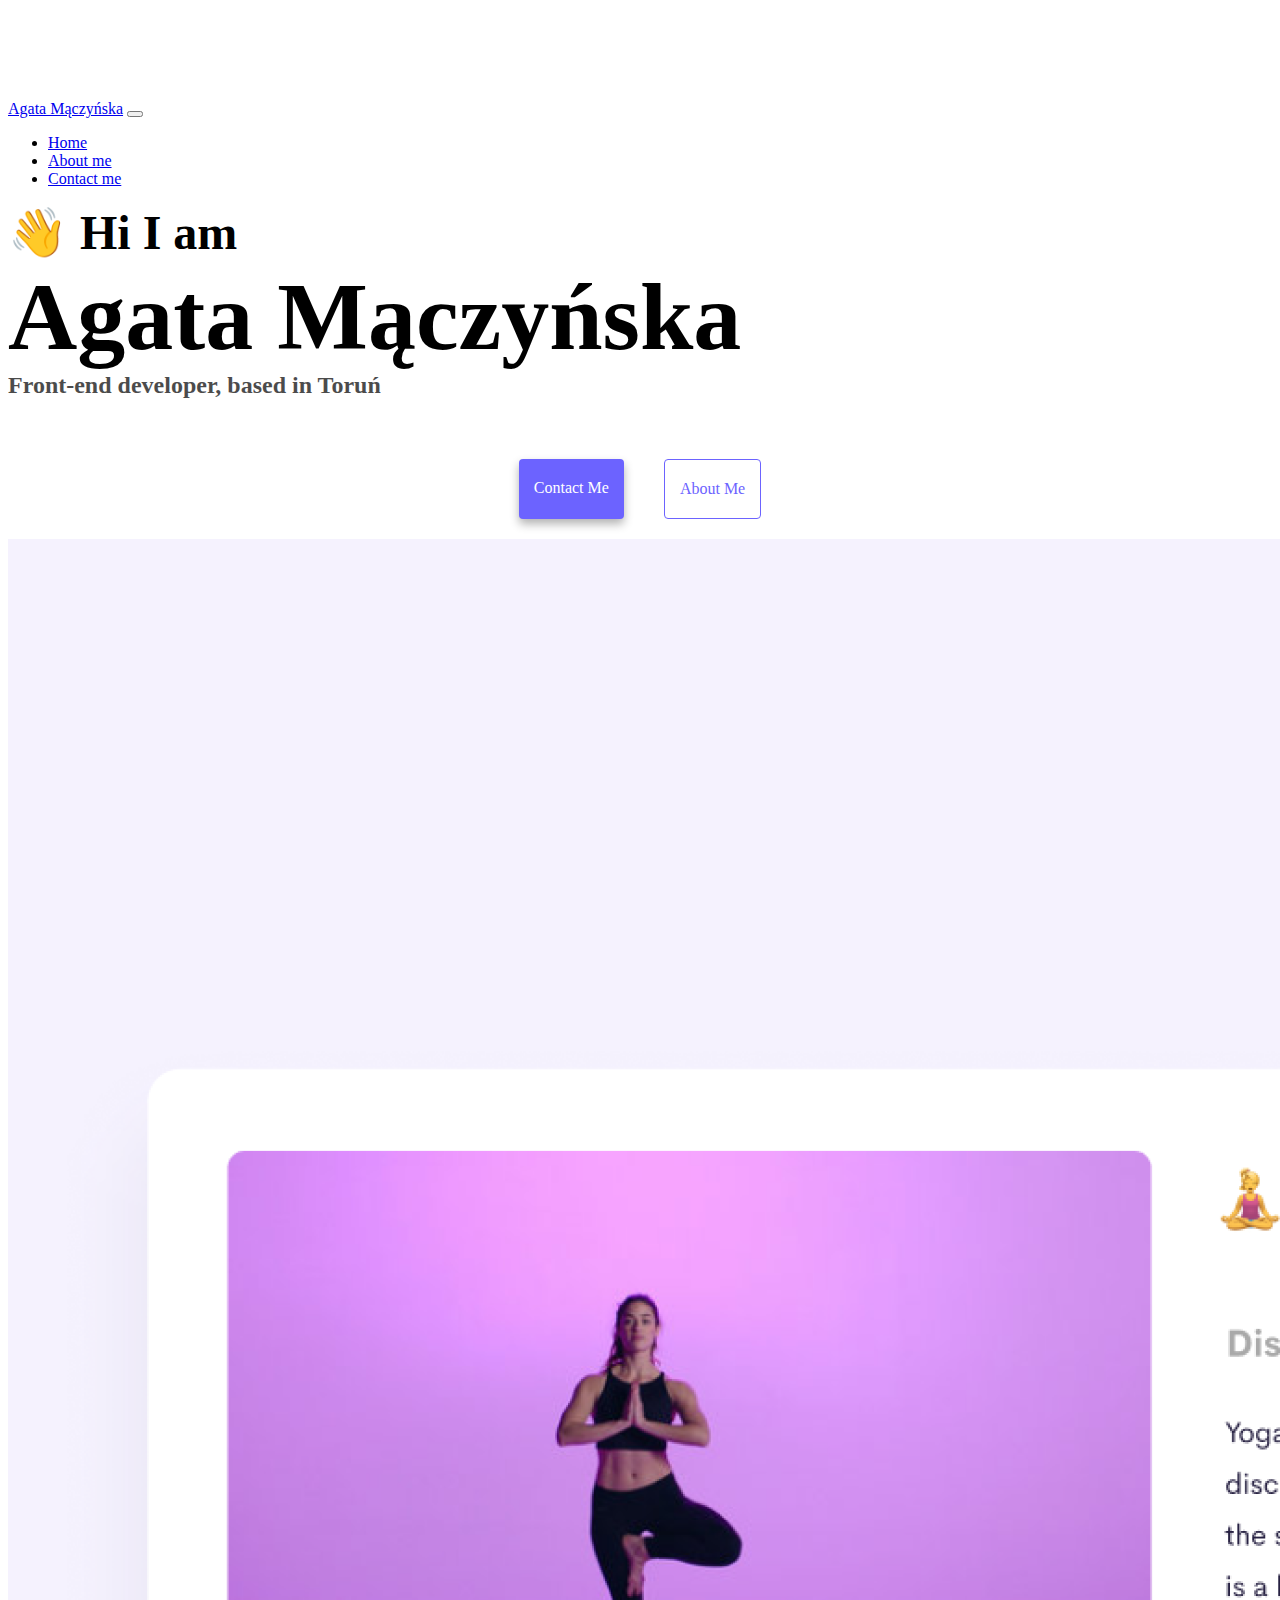
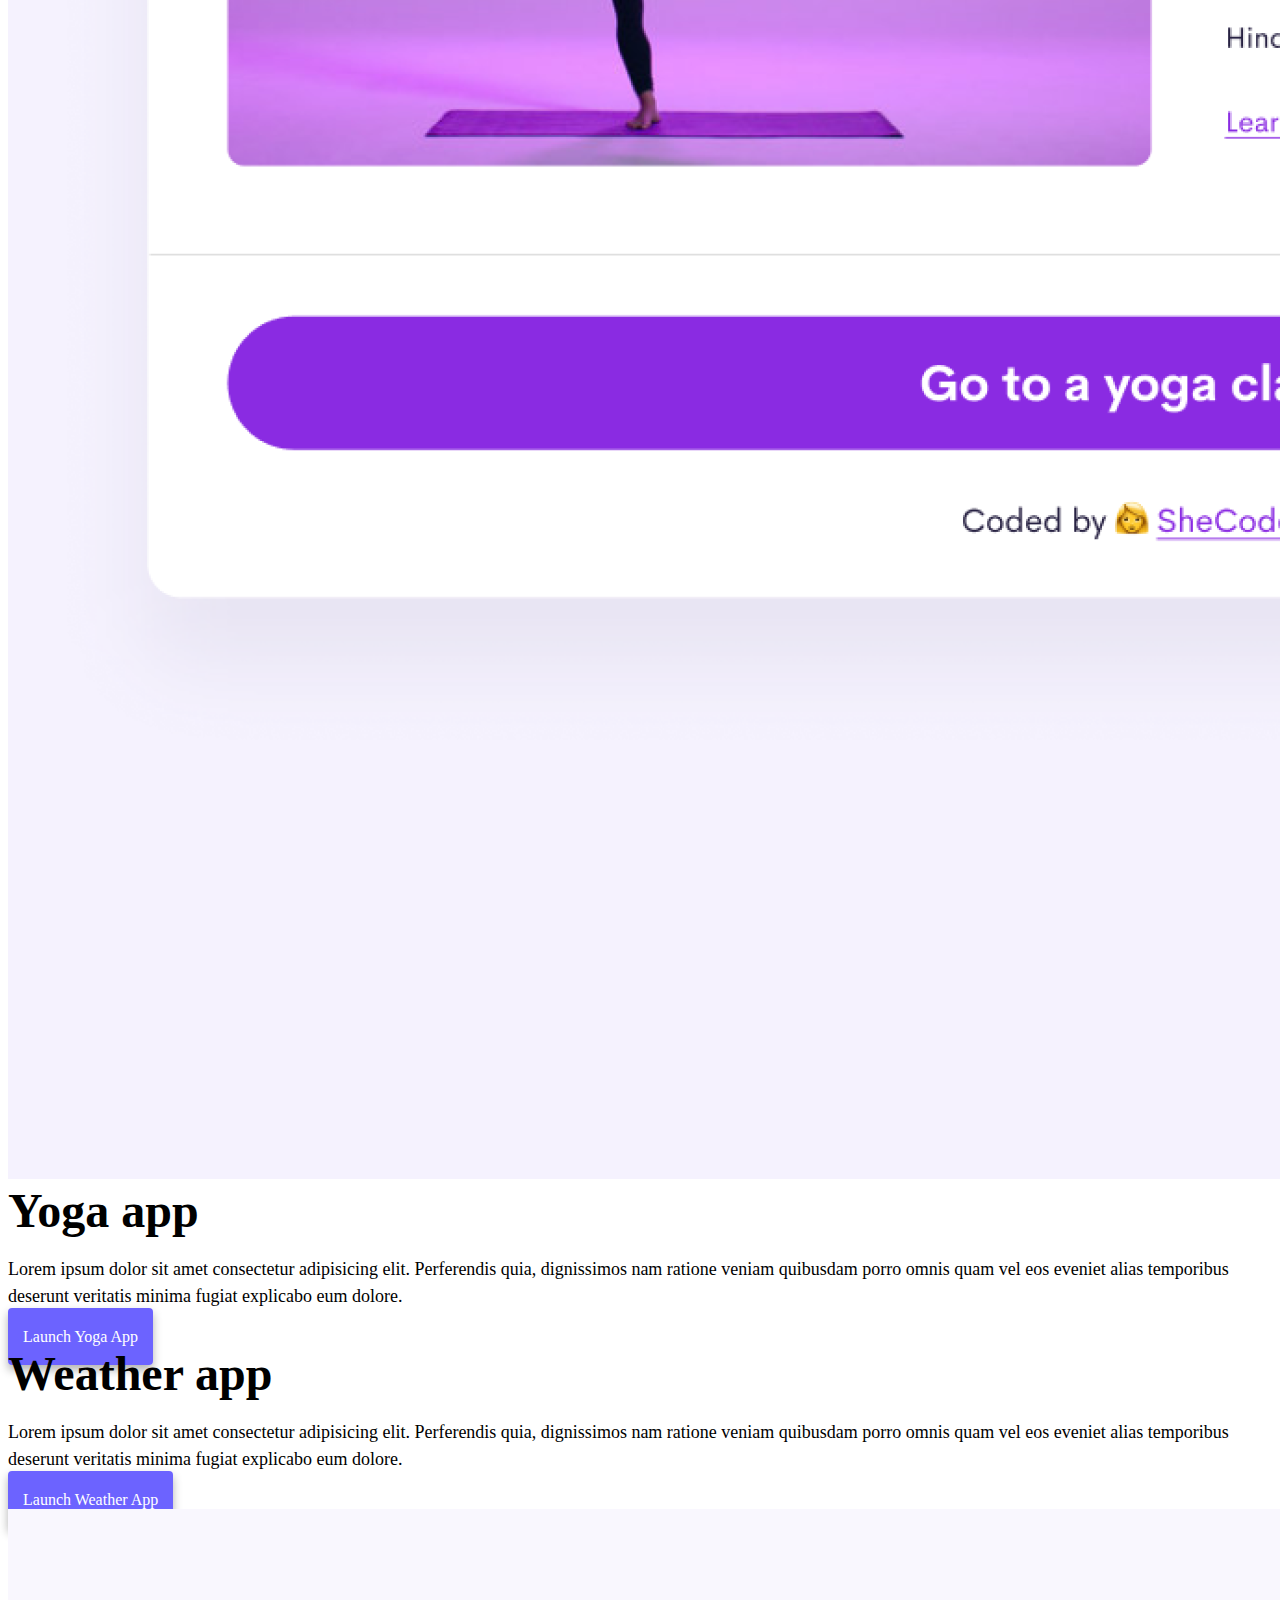
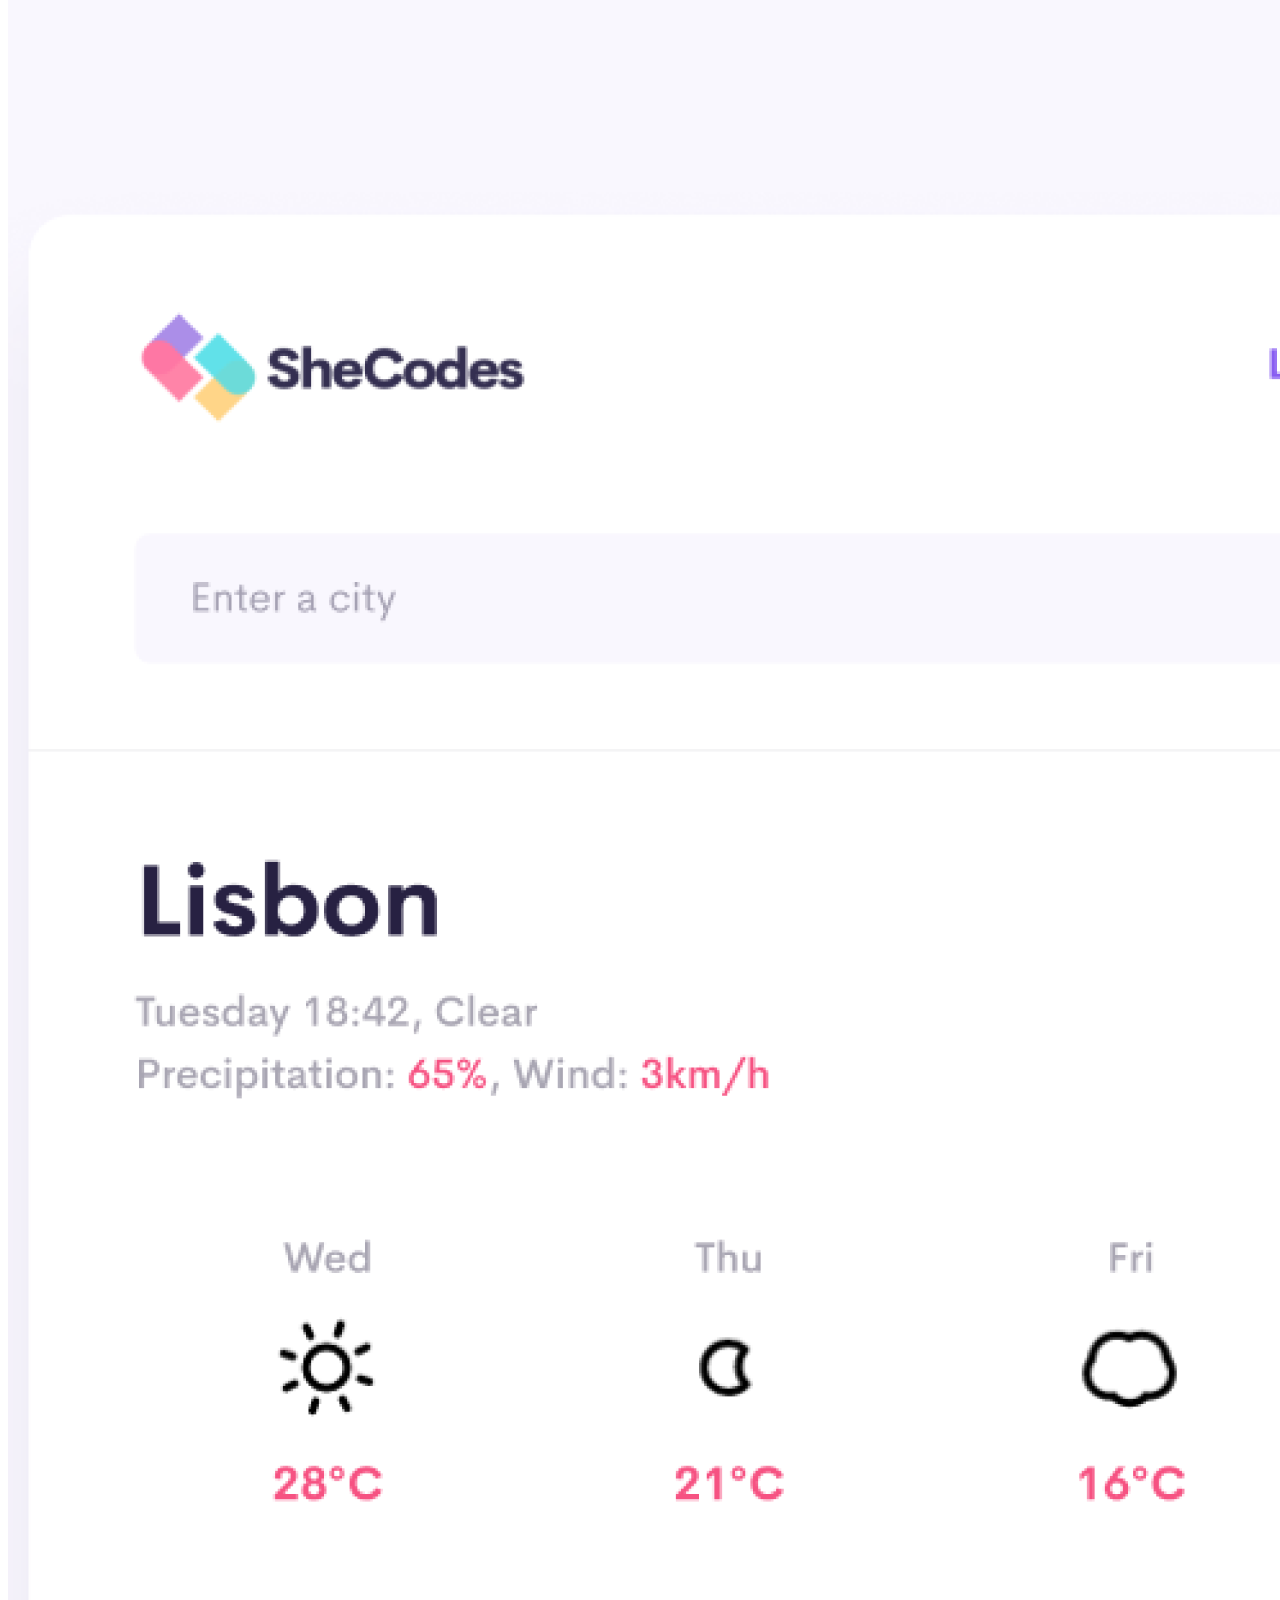
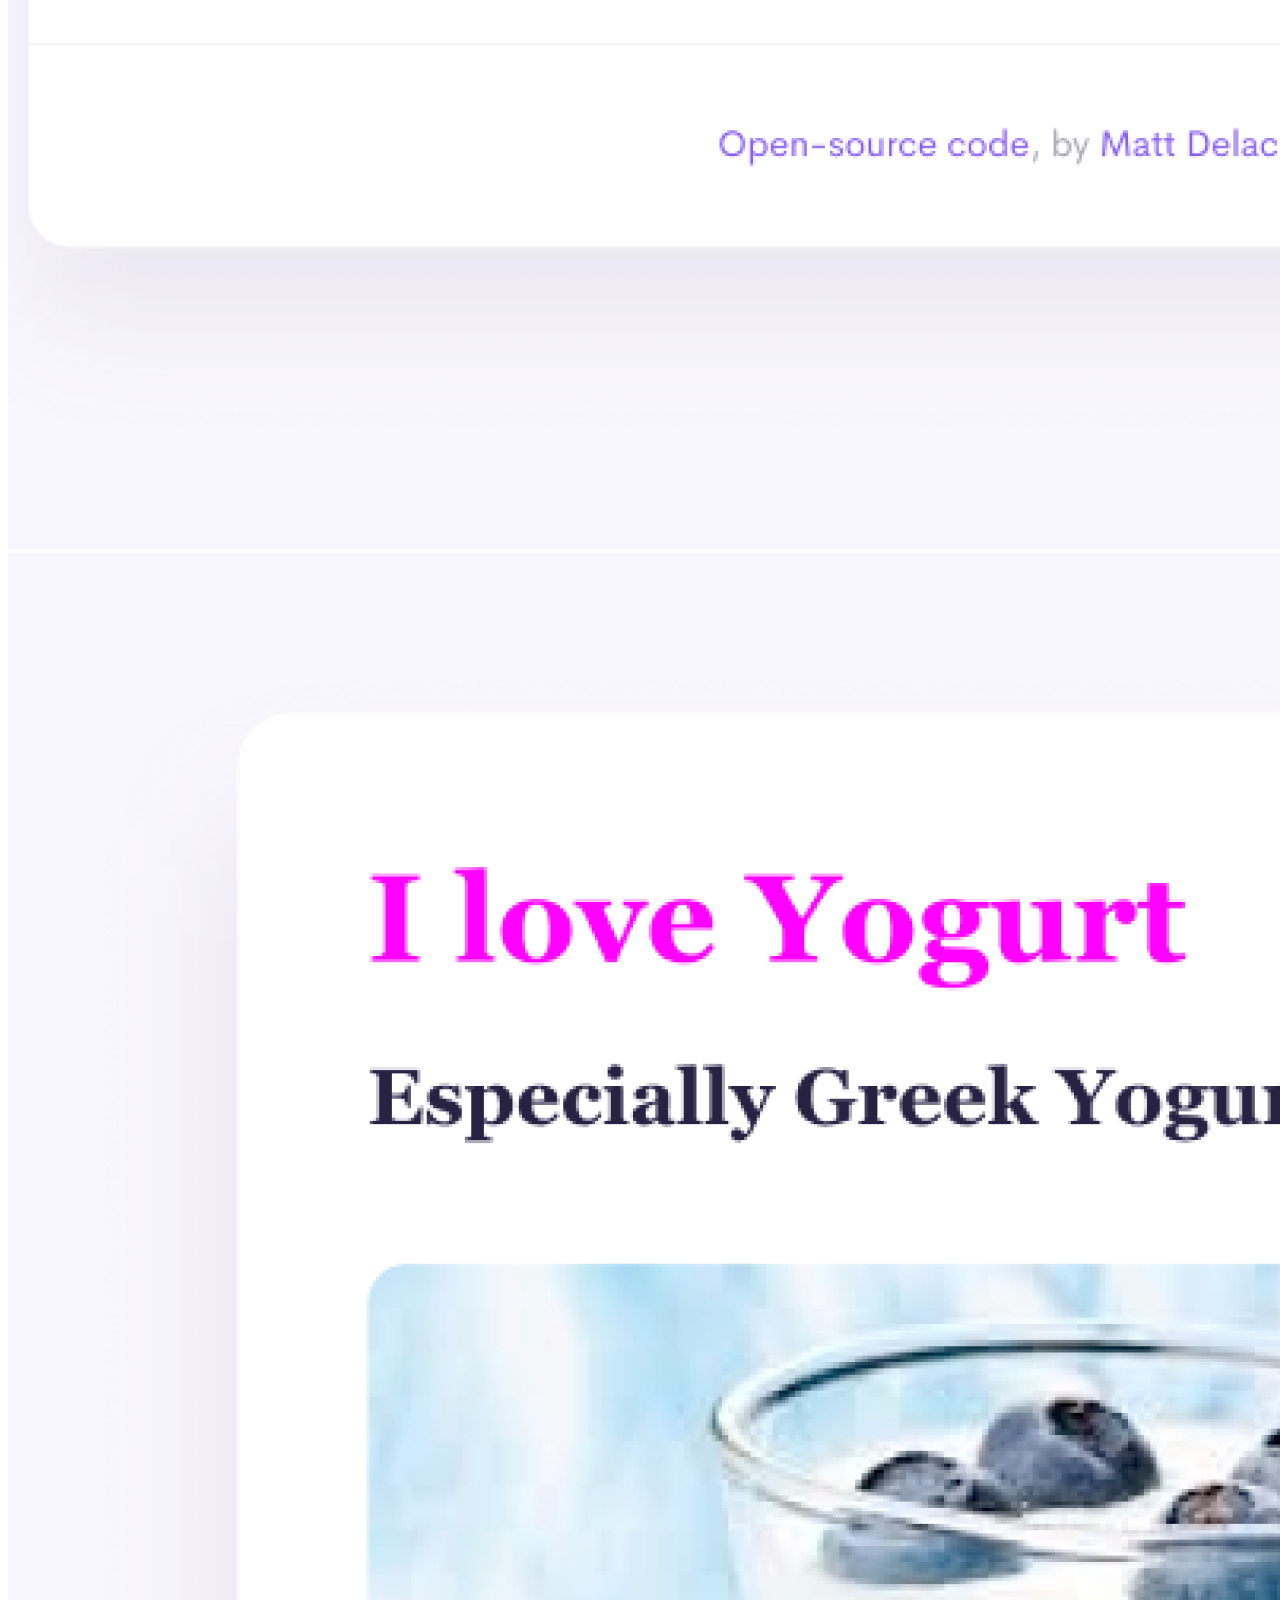
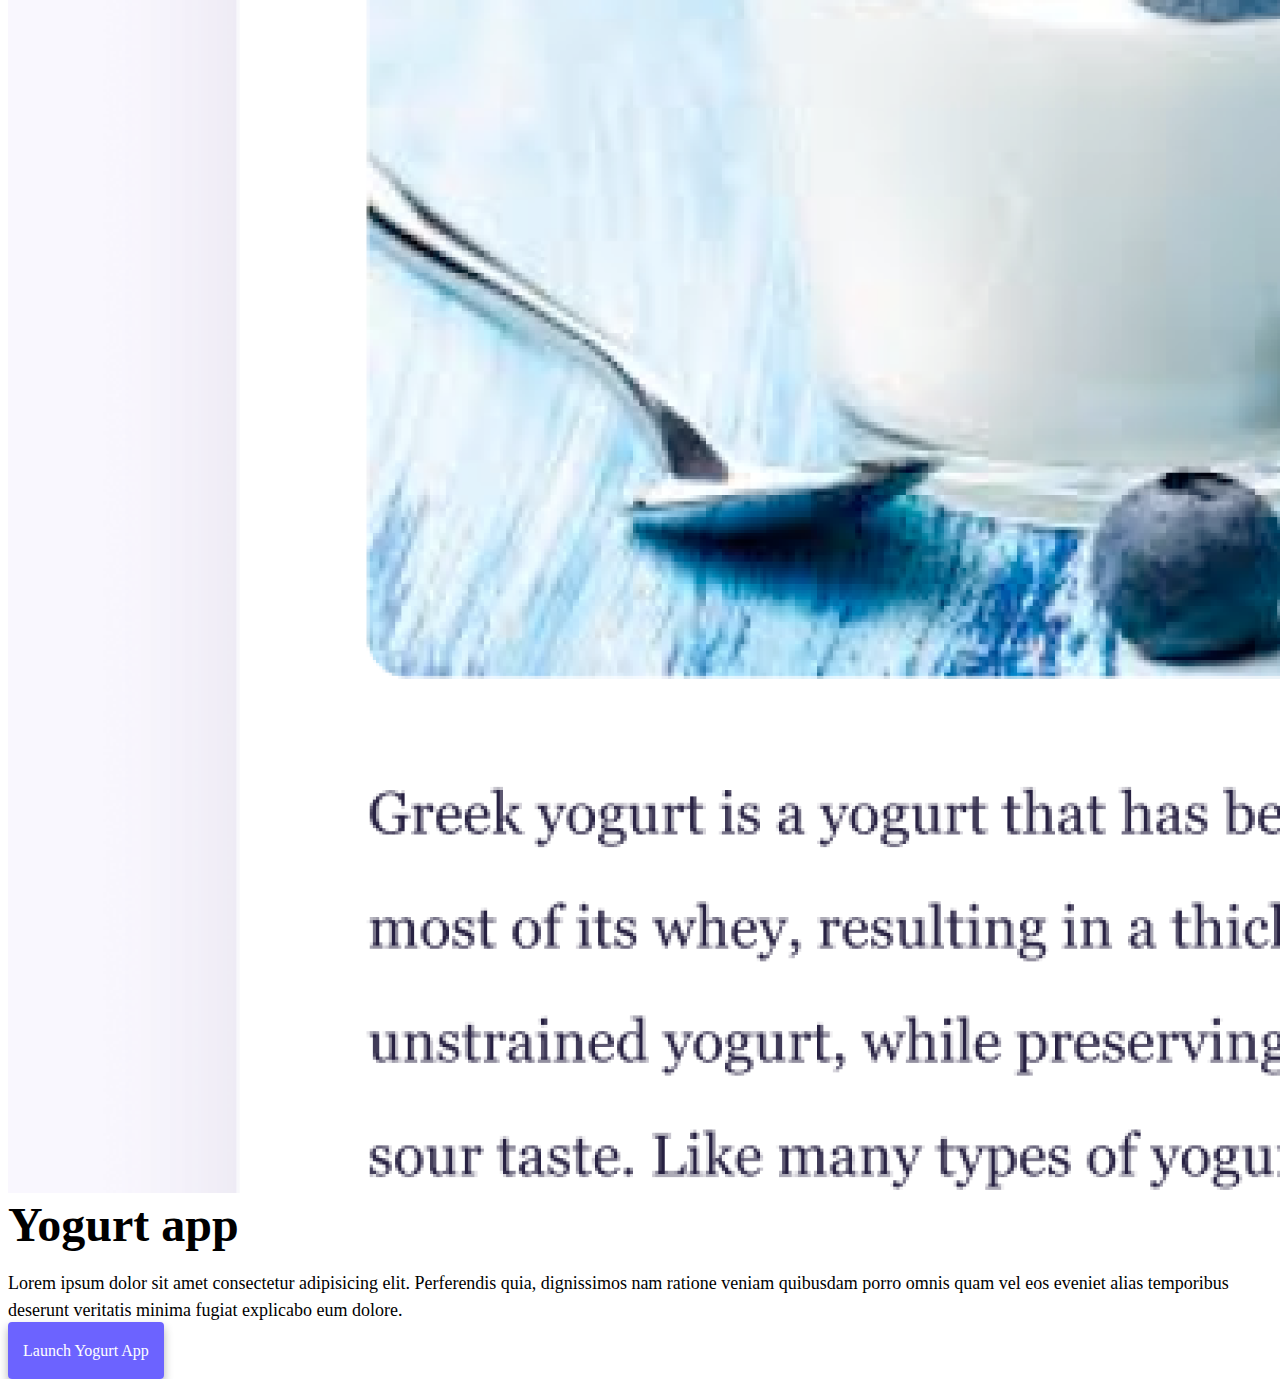
<file: index.html>
<!DOCTYPE html>
<html lang="en">
  <head>
    <meta charset="UTF-8" />
    <meta http-equiv="X-UA-Compatible" content="IE=edge" />
    <meta name="viewport" content="width=device-width, initial-scale=1.0" />
    <meta
      name="description"
      content="Agata Mączyńska is a front-end developer based in Poland."
    />
    <title>Front End Developer - Agata Mączyńska</title>
    <link
      href="https://cdn.jsdelivr.net/npm/bootstrap@5.0.0-beta2/dist/css/bootstrap.min.css"
      rel="stylesheet"
      integrity="sha384-BmbxuPwQa2lc/FVzBcNJ7UAyJxM6wuqIj61tLrc4wSX0szH/Ev+nYRRuWlolflfl"
      crossorigin="anonymous"
    />
    <script
      src="https://cdn.jsdelivr.net/npm/bootstrap@5.0.0-beta2/dist/js/bootstrap.bundle.min.js"
      integrity="sha384-b5kHyXgcpbZJO/tY9Ul7kGkf1S0CWuKcCD38l8YkeH8z8QjE0GmW1gYU5S9FOnJ0"
      crossorigin="anonymous"
    ></script>
    <link rel="stylesheet" href="src/style.css" />
  </head>
  <body>
    <nav class="navbar navbar-expand-lg navbar-light bg-light fixed-top">
      <div class="container">
        <a class="navbar-brand" href="index.html">Agata Mączyńska</a>
        <button
          class="navbar-toggler"
          type="button"
          data-bs-toggle="collapse"
          data-bs-target="#navbarNav"
          aria-controls="navbarNav"
          aria-expanded="false"
          aria-label="Toggle navigation"
        >
          <span class="navbar-toggler-icon"></span>
        </button>
        <div class="collapse navbar-collapse" id="navbarNav">
          <ul class="navbar-nav">
            <li class="nav-item">
              <a class="nav-link active" aria-current="page" href="index.html"
                >Home</a
              >
            </li>
            <li class="nav-item">
              <a class="nav-link" href="about-me.html">About me</a>
            </li>
            <li class="nav-item">
              <a class="nav-link" href="about-me.html">Contact me</a>
            </li>
          </ul>
        </div>
      </div>
    </nav>
    <h2 class="text-center">👋 Hi I am</h2>
    <h1 class="text-center">Agata Mączyńska</h1>
    <h3 class="text-center">Front-end developer, based in Toruń</h3>
    <div class="navigation-links mb-5">
      <a href="about-me.html#contact" title="Contact Me" class="primary-link"
        >Contact me</a
      >
      <a href="about-me.html" class="secondary-link" title="About Me"
        >About me</a
      >
    </div>
    <div class="container">
      <div class="row">
        <div class="col-6 d-none d-sm-block">
          <img src="images/yoga.png" class="img-fluid rounded" />
        </div>
        <div class="col">
          <h2 class="mb-3">Yoga app</h2>
          <p>
            Lorem ipsum dolor sit amet consectetur adipisicing elit. Perferendis
            quia, dignissimos nam ratione veniam quibusdam porro omnis quam vel
            eos eveniet alias temporibus deserunt veritatis minima fugiat
            explicabo eum dolore.
          </p>
          <div class="mt-5">
            <a href="#" class="primary-link" title="Yoga Project"
              >Launch Yoga App</a
            >
          </div>
        </div>
      </div>
      <div class="row mt-5">
        <div class="col">
          <h2 class="mb-3">Weather app</h2>
          <p>
            Lorem ipsum dolor sit amet consectetur adipisicing elit. Perferendis
            quia, dignissimos nam ratione veniam quibusdam porro omnis quam vel
            eos eveniet alias temporibus deserunt veritatis minima fugiat
            explicabo eum dolore.
          </p>
          <div class="mt-5">
            <a href="#" class="primary-link" title="Weather Project"
              >Launch Weather App</a
            >
          </div>
        </div>
        <div class="col-6 d-none d-sm-block">
          <img src="images/weather.png" class="img-fluid rounded" />
        </div>
      </div>
      <div class="row mt-5">
        <div class="col-6 d-none d-sm-block">
          <img src="images/yogurt.png" class="img-fluid rounded" />
        </div>
        <div class="col">
          <h2 class="mb-3">Yogurt app</h2>
          <p>
            Lorem ipsum dolor sit amet consectetur adipisicing elit. Perferendis
            quia, dignissimos nam ratione veniam quibusdam porro omnis quam vel
            eos eveniet alias temporibus deserunt veritatis minima fugiat
            explicabo eum dolore.
          </p>
          <div class="mt-5">
            <a href="#" class="primary-link" title="Yogurt Project"
              >Launch Yogurt App</a
            >
          </div>
        </div>
      </div>
    </div>
  </body>
</html>
</file>
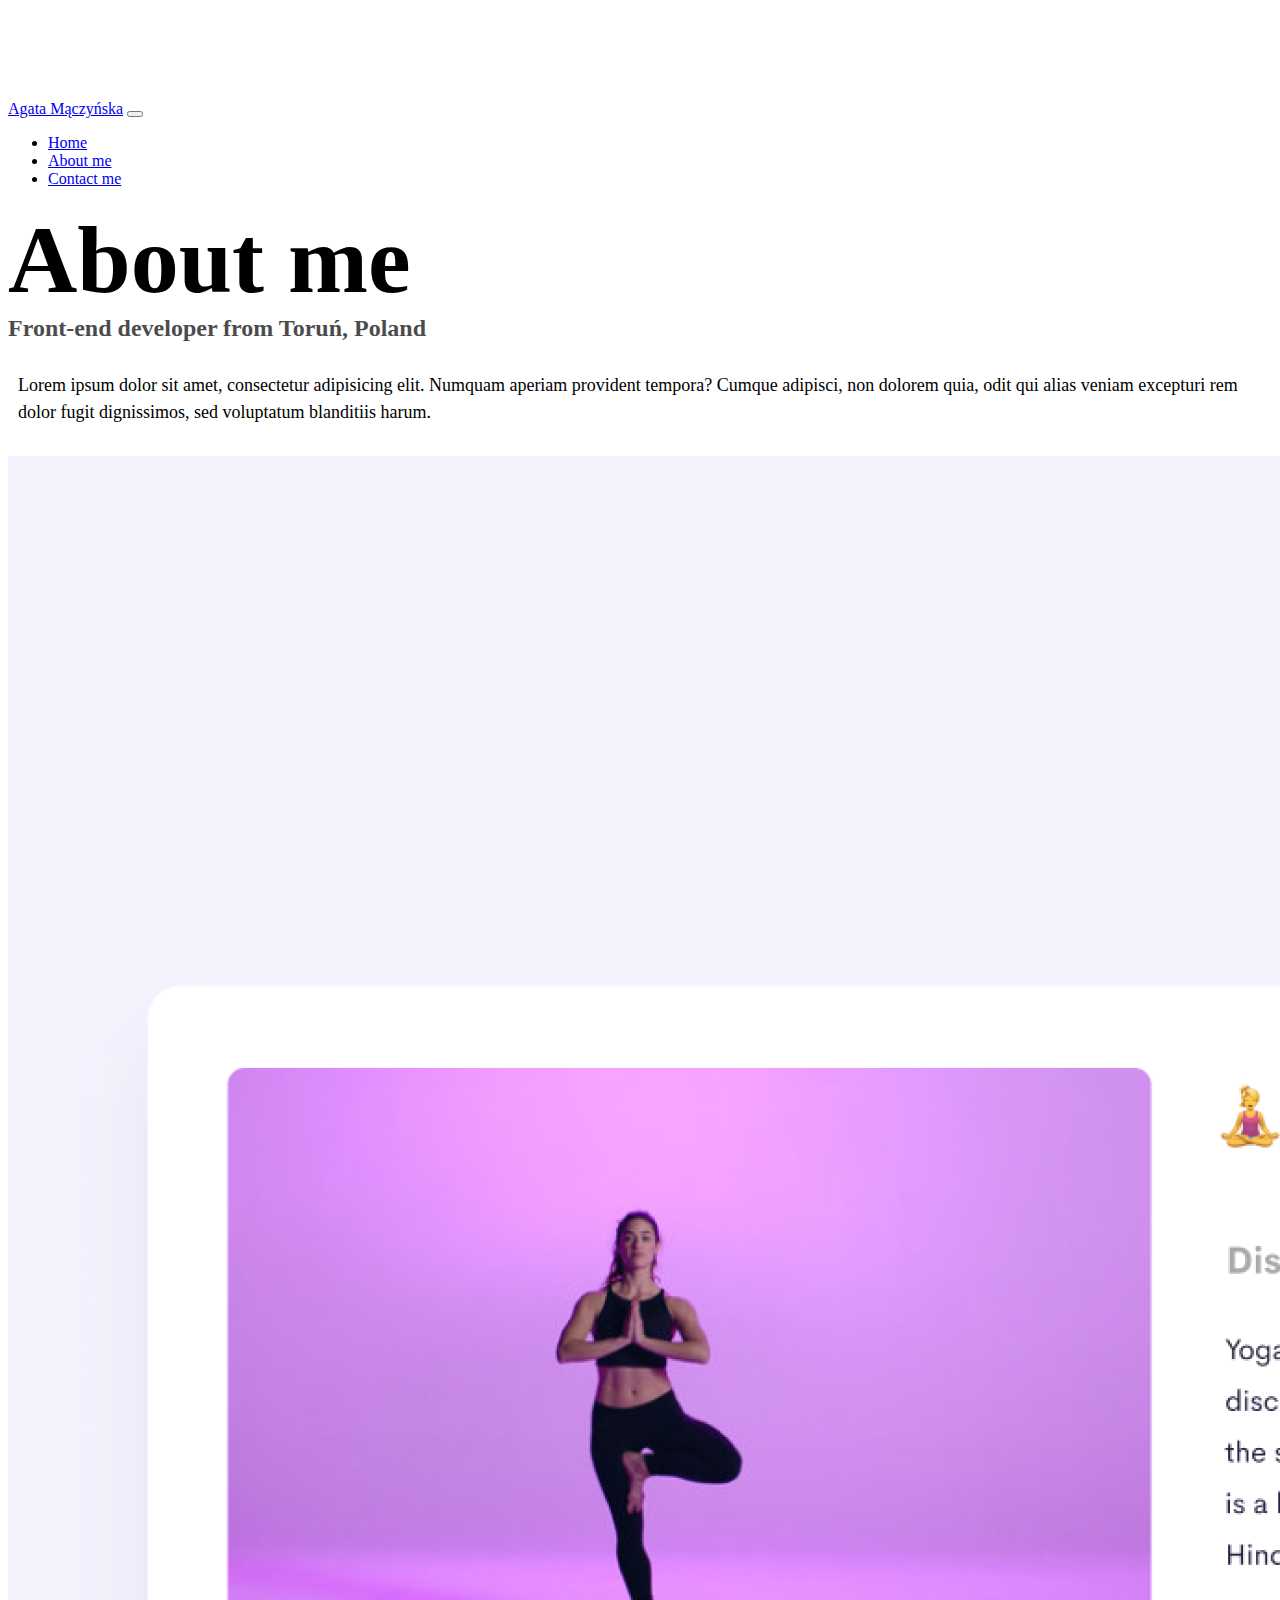
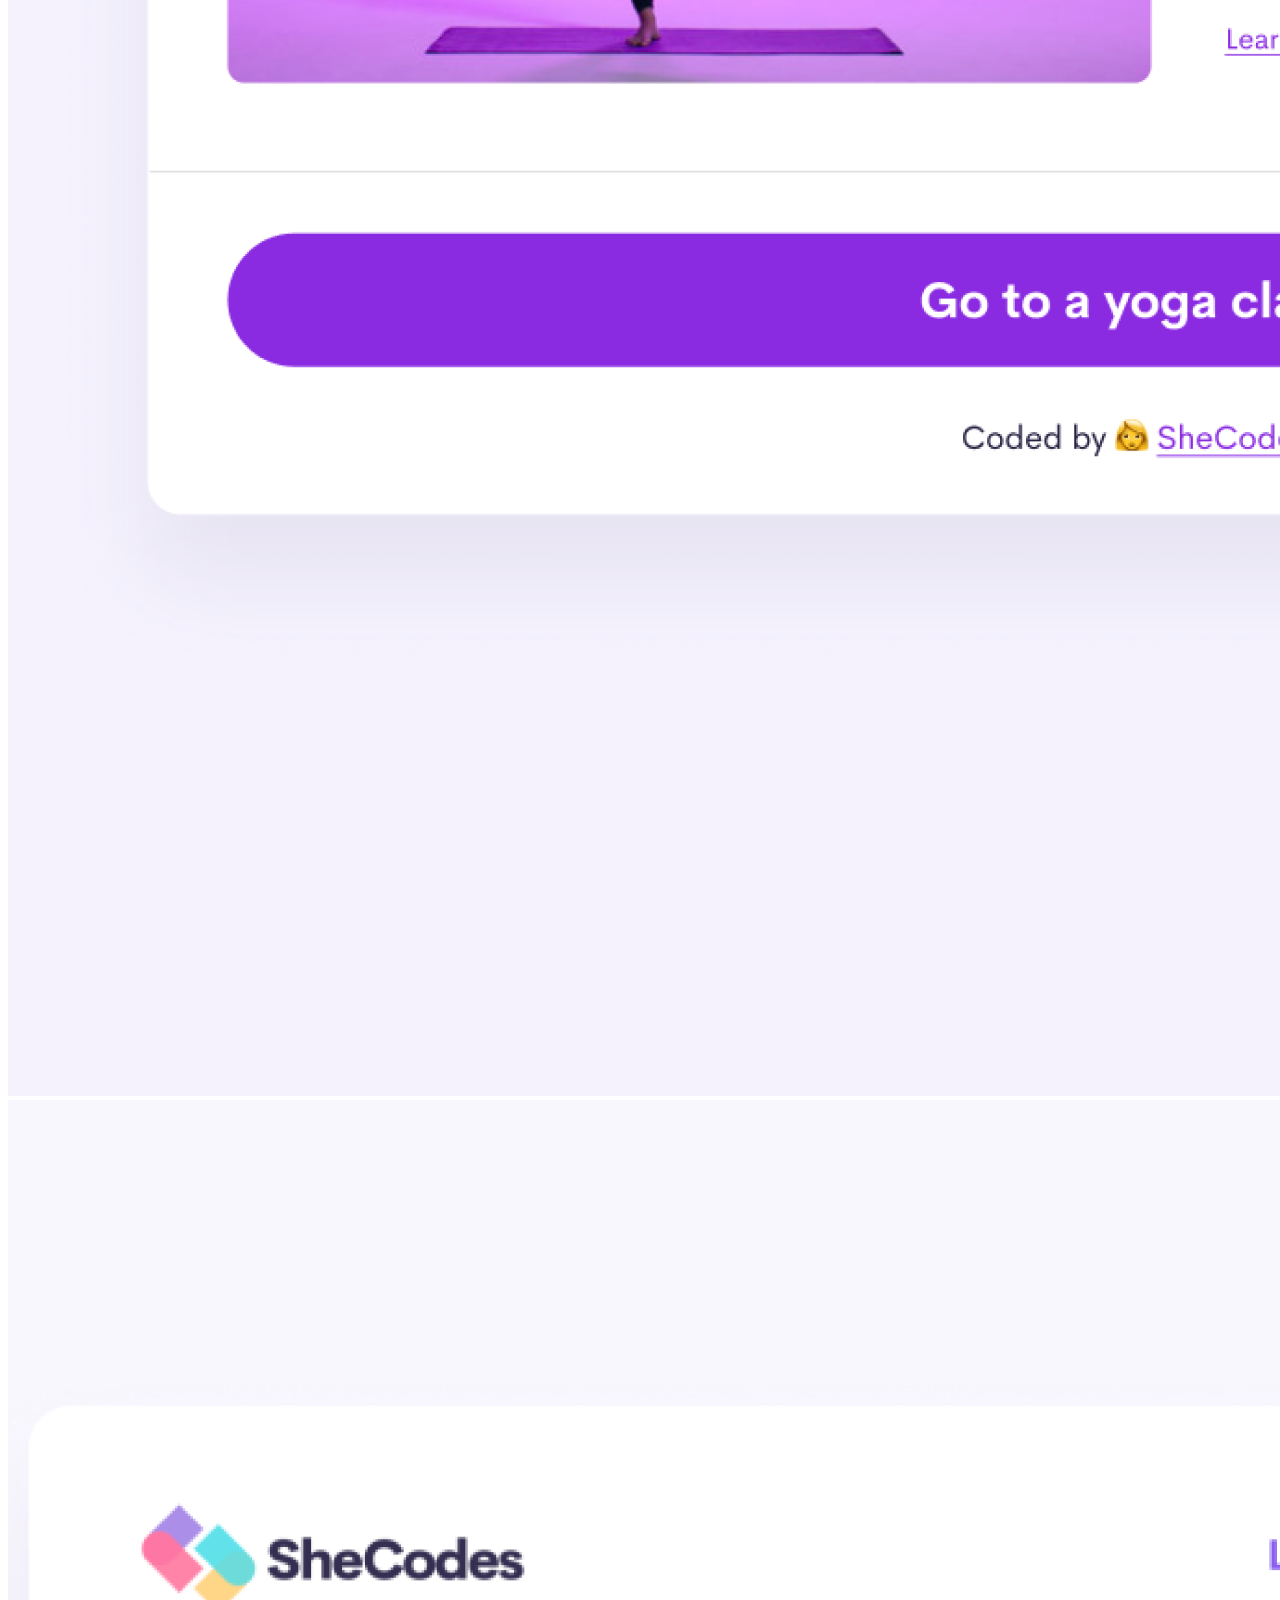
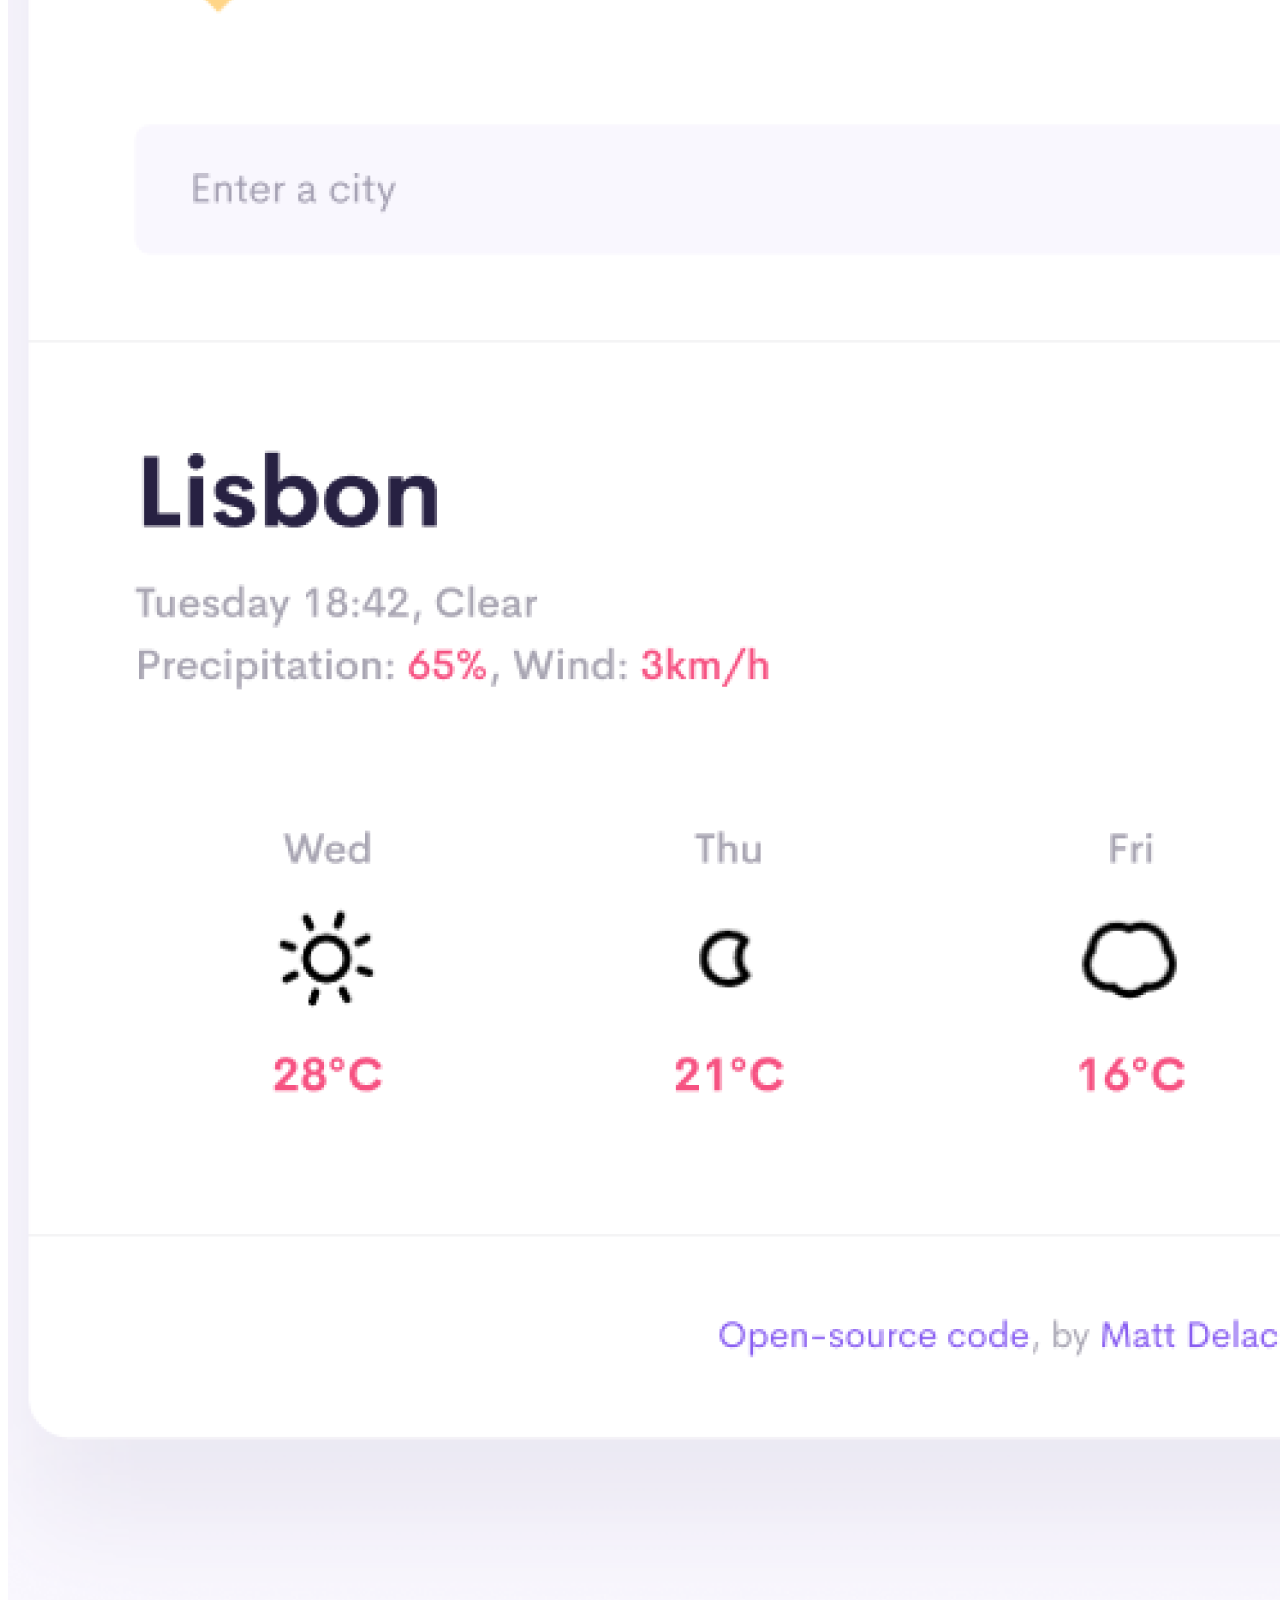
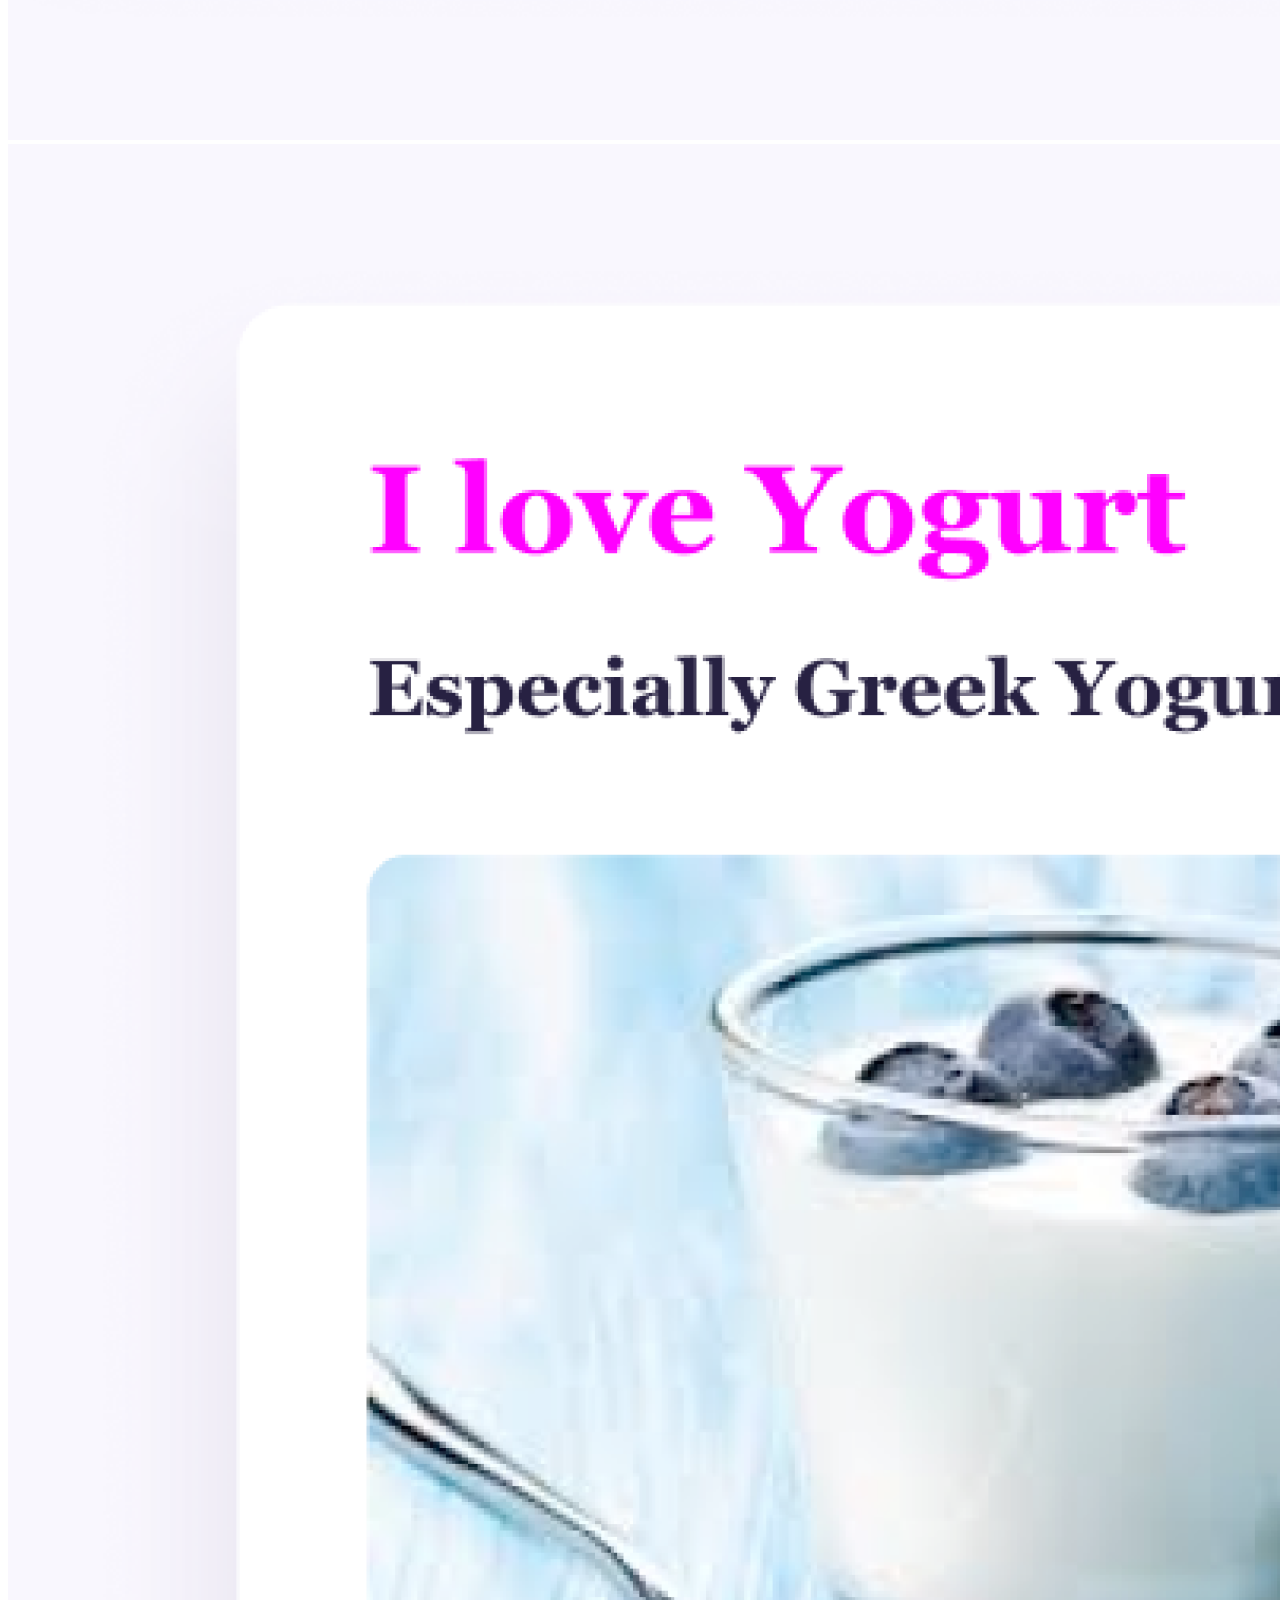
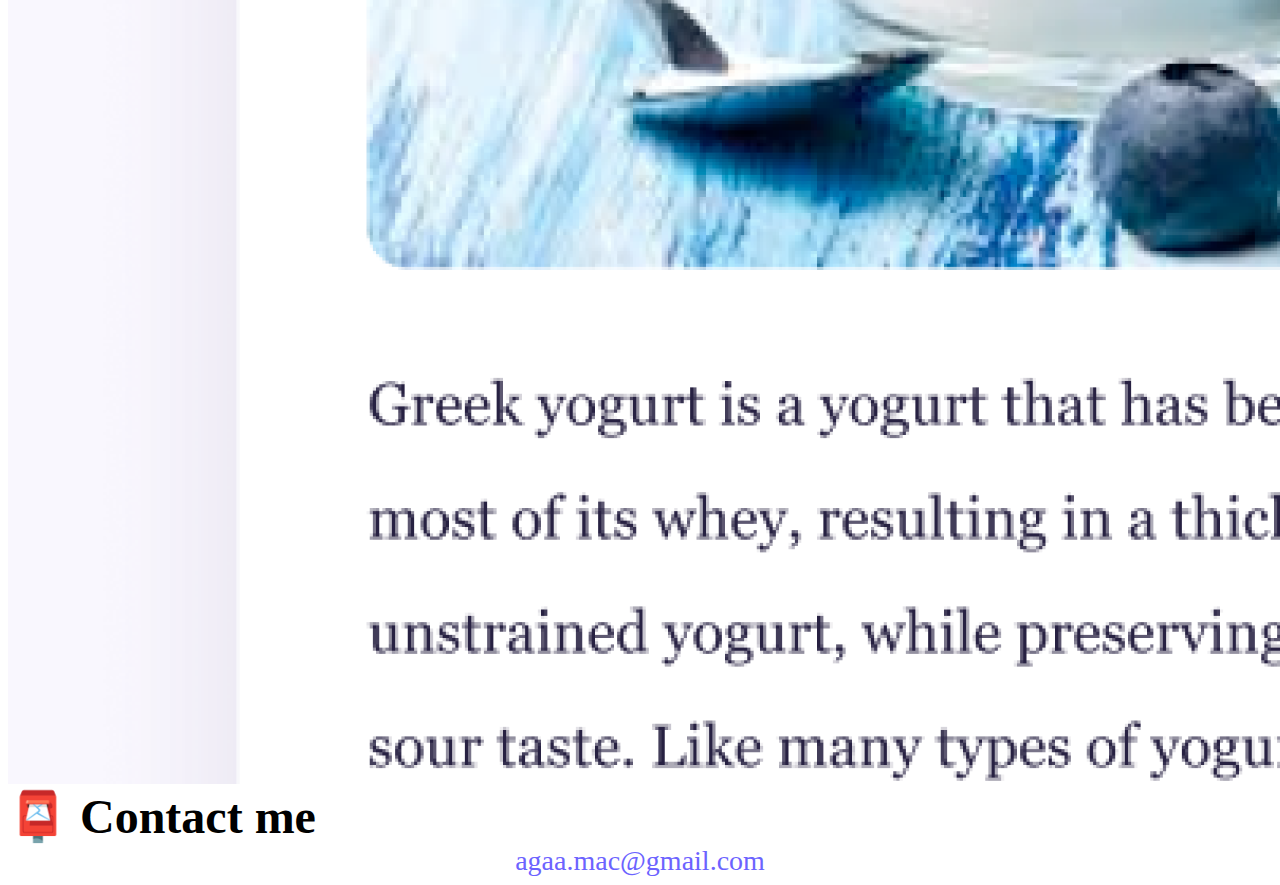
<file: about-me.html>
<!DOCTYPE html>
<html lang="en">
  <head>
    <meta charset="UTF-8" />
    <meta http-equiv="X-UA-Compatible" content="IE=edge" />
    <meta name="viewport" content="width=device-width, initial-scale=1.0" />
    <link
      href="https://cdn.jsdelivr.net/npm/bootstrap@5.0.0-beta2/dist/css/bootstrap.min.css"
      rel="stylesheet"
      integrity="sha384-BmbxuPwQa2lc/FVzBcNJ7UAyJxM6wuqIj61tLrc4wSX0szH/Ev+nYRRuWlolflfl"
      crossorigin="anonymous"
    />
    <script
      src="https://cdn.jsdelivr.net/npm/bootstrap@5.0.0-beta2/dist/js/bootstrap.bundle.min.js"
      integrity="sha384-b5kHyXgcpbZJO/tY9Ul7kGkf1S0CWuKcCD38l8YkeH8z8QjE0GmW1gYU5S9FOnJ0"
      crossorigin="anonymous"
    ></script>
    <link rel="stylesheet" href="src/style.css" />
    <title>About Agata Mączyńska</title>
  </head>
  <body>
    <nav class="navbar navbar-expand-lg navbar-light bg-light fixed-top">
      <div class="container">
        <a class="navbar-brand" href="index.html">Agata Mączyńska</a>
        <button
          class="navbar-toggler"
          type="button"
          data-bs-toggle="collapse"
          data-bs-target="#navbarNav"
          aria-controls="navbarNav"
          aria-expanded="false"
          aria-label="Toggle navigation"
        >
          <span class="navbar-toggler-icon"></span>
        </button>
        <div class="collapse navbar-collapse" id="navbarNav">
          <ul class="navbar-nav">
            <li class="nav-item">
              <a class="nav-link" aria-current="page" href="index.html">Home</a>
            </li>
            <li class="nav-item">
              <a class="nav-link active" href="about-me.html">About me</a>
            </li>
            <li class="nav-item">
              <a class="nav-link" href="about-me.html#contact">Contact me</a>
            </li>
          </ul>
        </div>
      </div>
    </nav>
    <h1 class="text-center">About me</h1>
    <h3 class="text-center">Front-end developer from Toruń, Poland</h3>
    <div class="about-paragraphs text-center">
      <p>
        Lorem ipsum dolor sit amet, consectetur adipisicing elit. Numquam
        aperiam provident tempora? Cumque adipisci, non dolorem quia, odit qui
        alias veniam excepturi rem dolor fugit dignissimos, sed voluptatum
        blanditiis harum.
      </p>
    </div>
    <div class="container">
      <div class="row">
        <div class="col-sm-4">
          <img src="images/yoga.png" class="img-fluid p-2 shadow rounded" />
        </div>
        <div class="col-sm-4">
          <img src="images/weather.png" class="img-fluid p-2 shadow rounded" />
        </div>
        <div class="col-sm-4">
          <img src="images/yogurt.png" class="img-fluid p-2 shadow rounded" />
        </div>
      </div>
    </div>
    <div id="contact" class="mt-5">
      <h2 class="text-center">📮 Contact me</h2>
      <a href="mailto:agaa.mac@gmail.com" class="email-link">
        agaa.mac@gmail.com
      </a>
    </div>
  </body>
</html>
</file>
<file: src/style.css>
:root {
  --primary-color: #6c63ff;
  --secondary-color: #f5f2fe;
  --box-shadow: 0 5px 10px rgba(0, 0, 0, 0.3);
}

body {
  margin-top: 100px;
}

h1,
h2,
h3 {
  margin: 0;
}

h1 {
  font-size: 96px;
}

h2 {
  font-size: 48px;
}

h3 {
  font-size: 24px;
  opacity: 0.7;
}

p {
  font-size: 18px;
  line-height: 1.5;
}

@media (max-width: 576px) {
  h1 {
    font-size: 48px;
  }
  h2 {
    font-size: 32px;
    text-align: center;
  }
  p {
    text-align: center;
  }
  .primary-link {
    display: block;
    text-align: center;
    margin: 0 20px;
  }
}

.navigation-links {
  display: flex;
  margin-top: 40px;
  justify-content: center;
}

.navigation-links a {
  margin: 20px;
}

.primary-link {
  border-radius: 4px;
  padding: 20px 15px;
  text-decoration: none;
  text-transform: capitalize;
  background: var(--primary-color);
  box-shadow: var(--box-shadow);
  color: white;
}

.secondary-link {
  border-radius: 4px;
  padding: 20px 15px;
  text-decoration: none;
  text-transform: capitalize;
  color: var(--primary-color);
  border: 1px solid var(--primary-color);
}

.homepage-link {
  color: var(--primary-color);
  text-align: center;
  display: block;
}

.about-paragraphs {
  margin: 30px 0;
}

.about-paragraphs p {
  margin: 10px;
}

.email-link {
  display: flex;
  justify-content: center;
  color: var(--primary-color);
  font-size: 28px;
  text-decoration: none;
}

.email-link:hover {
  text-decoration: underline;
}
</file>
